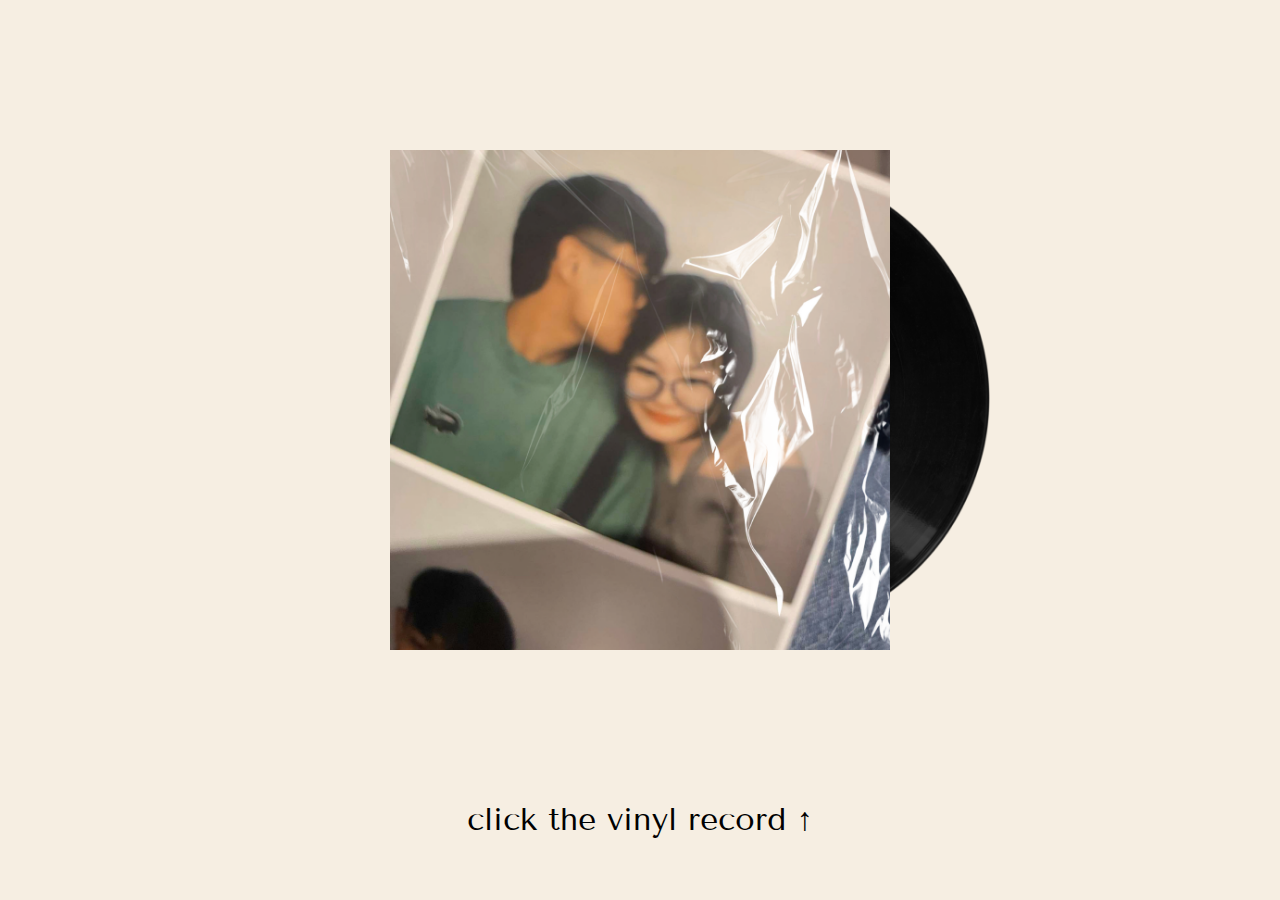
<file: view/index.html>
<!DOCTYPE html> 
<html lang="en">
    <head>
        <meta charset="UTF-8">
        <meta http-equiv="X-UA-Compatible" content="IE=edge">
        <meta name="viewport" content="width=device-width, initial-scale=1.0">
        <title>Vinyl Page</title>
        <link rel="stylesheet" href="../public/css/index.css">
        
    </head>
    <body>
       
    <div class="image-container">
        <img src="../public/images/covervinyl.png" alt="vinyl cover">
        <a href="main.html">
            <img id="moveable-image" src="../public/images/vinylcd.png" alt="vinylcd">
        </a>
    </div>
    
    <div class="typewriter">
        <h1>click the vinyl record ↑</h1>
    </div>
    

    </body>
</html>
</file>
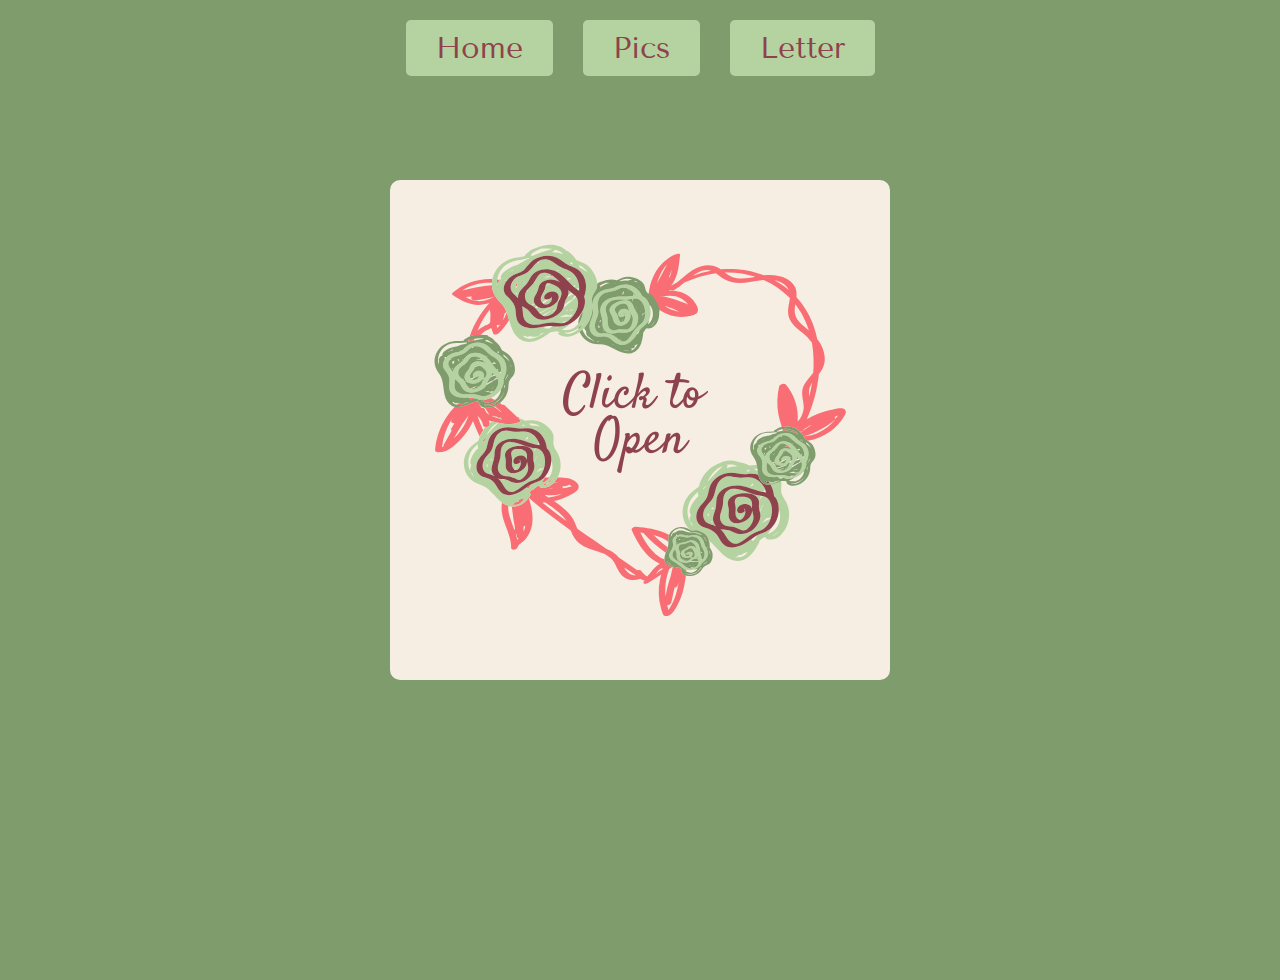
<file: view/letter.html>
<!DOCTYPE html>
<html lang="en">
<head>
    <meta charset="UTF-8">
    <meta http-equiv="X-UA-Compatible" content="IE=edge">
    <meta name="viewport" content="width=device-width, initial-scale=1.0">
    <link rel="stylesheet" href="../public/css/letter.css">
    <title>Letter Page</title>
    <script src="https://ajax.googleapis.com/ajax/libs/jquery/3.4.1/jquery.min.js"></script> 
    
</head> 
<body>
    <header>
    <nav class = "nav">
        <button class="nav-btn" id="home" onclick="window.location.href='main.html'">Home</button>
        <button class="nav-btn" id="pics" onclick="window.location.href='pics.html'">Pics</button>
        <button class="nav-btn" id="letter" onclick="window.location.href='letter.html'">Letter</button>   
    </nav>
</header>

    <div class="card" onclick="toggleCard()">
        <div class="card-inner">
            <div class="card-front">
                <img src="../public/images/Valentine's challenge (500 x 500 px).png" alt="cover">
            </div>
            <div class="card-back">
                <p style="text-align: left; font-size: 20px; line-height: 1.5; margin: 20px;">Dear my Pookeh, <br>
        
                    Since today is Valentine's Day, I wanted to create this for you, even though I kind of crammed it! I truly appreciate your patience and kindness. You always manage to put a smile on my face and make me feel better during stressful times.
                    
                    I cherish every moment I spend with you, and I look forward to our future together. I can't wait to create more wonderful memories with you.
                    
                    I love you always. <br> 
                    
                    From your Pookeh</p>
            </div>
        </div>
    </div>

    <script>
        function toggleCard() {
    const card = document.querySelector('.card');
    card.classList.toggle('open');
}

    </script>
</body>

</html>
</file>
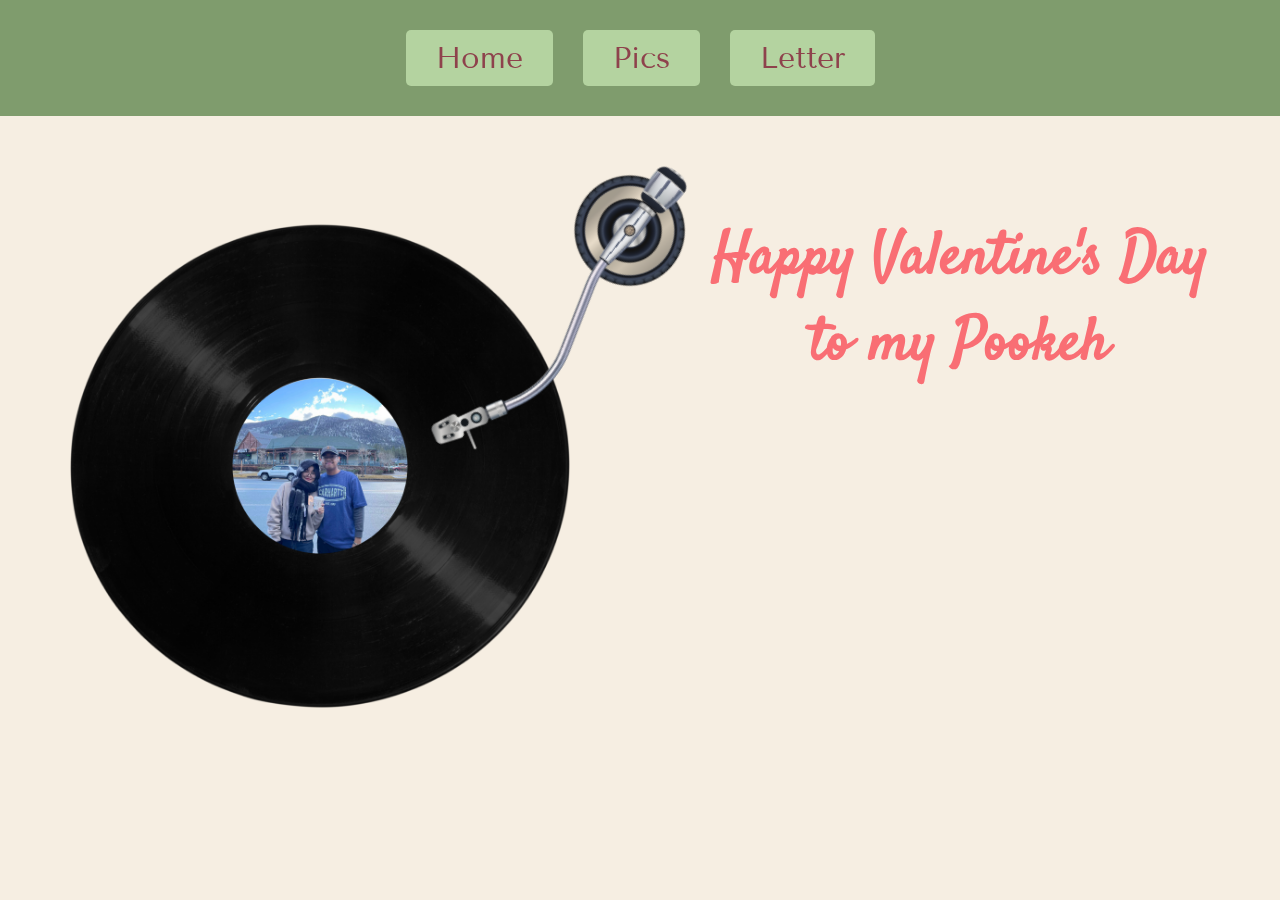
<file: view/main.html>
<!DOCTYPE html>
<html lang="en">
<head>
    <meta charset="UTF-8">
    <meta http-equiv="X-UA-Compatible" content="IE=edge">
    <meta name="viewport" content="width=device-width, initial-scale=1.0">
    <link rel="stylesheet" href="../public/css/main.css">
    <title>Main Page</title>
</head> 
<body>
    <header>
        <nav class = "nav">
            <button class="nav-btn" id="home" onclick="window.location.href='main.html'">Home</button>
            <button class="nav-btn" id="pics" onclick="window.location.href='pics.html'">Pics</button>
            <button class="nav-btn" id="letter" onclick="window.location.href='letter.html'">Letter</button>   
        </nav>
    </header>
    <div class="headertext">
        
        <div class="image-container">
            <img id="first-image" src="../public/images/recorder imaget.png" alt="vinyl player">
            <img id="moveable-image" src="../public/images/vinylcd.png" alt="vinylcd">
        </div>
        <div class = "text">
            <h1>Happy Valentine's Day <br> to my Pookeh</h1>
            <iframe style="border-radius:12px" src="https://open.spotify.com/embed/track/6cx5CvFhqN19efStehJqoW?utm_source=generator" width="100%" height="152" frameBorder="0" allowfullscreen="" allow="autoplay; clipboard-write; encrypted-media; fullscreen; picture-in-picture" loading="lazy"></iframe>
        </div>
        
    </div>
    
    
</body>

</html>
</file>
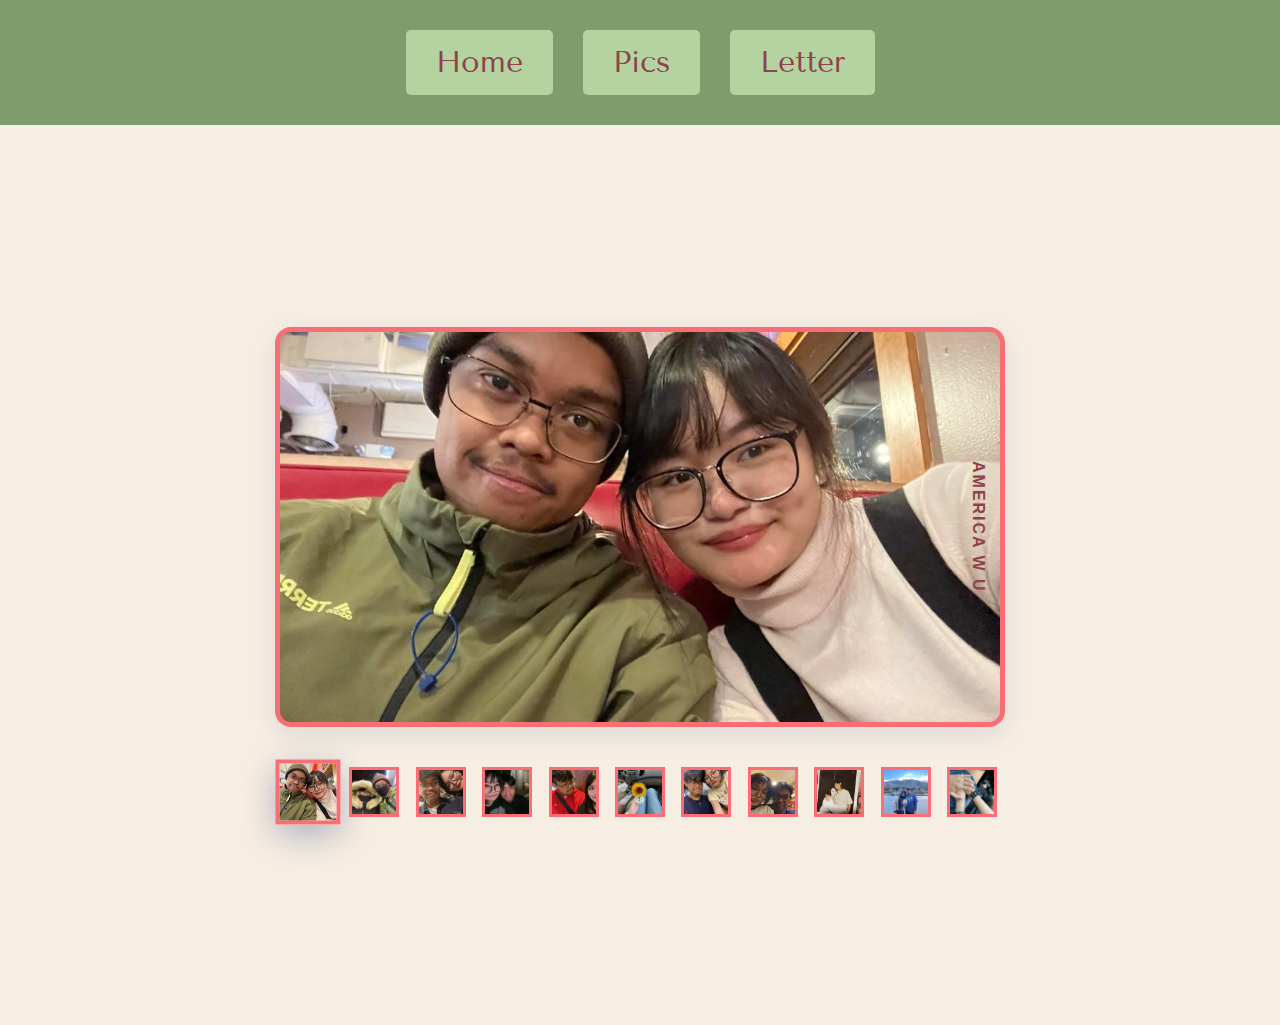
<file: view/pics.html>
<!DOCTYPE html>
<html lang="en">
<head>
    <meta charset="UTF-8">
    <meta http-equiv="X-UA-Compatible" content="IE=edge">
    <meta name="viewport" content="width=device-width, initial-scale=1.0">
    <link rel="stylesheet" href="../public/css/pics.css">
    <link rel="stylesheet" href="https://cdn.jsdelivr.net/npm/bootstrap@4.3.1/dist/css/bootstrap.min.css" integrity="sha384-ggOyR0iXCbMQv3Xipma34MD+dH/1fQ784/j6cY/iJTQUOhcWr7x9JvoRxT2MZw1T" crossorigin="anonymous">

    <title>Pics Page</title>
</head> 
<body>
    
    <script src="https://code.jquery.com/jquery-3.3.1.slim.min.js" integrity="sha384-q8i/X+965DzO0rT7abK41JStQIAqVgRVzpbzo5smXKp4YfRvH+8abtTE1Pi6jizo" crossorigin="anonymous"></script>
    <script src="https://cdn.jsdelivr.net/npm/popper.js@1.14.7/dist/umd/popper.min.js" integrity="sha384-UO2eT0CpHqdSJQ6hJty5KVphtPhzWj9WO1clHTMGa3JDZwrnQq4sF86dIHNDz0W1" crossorigin="anonymous"></script>
    <script src="https://cdn.jsdelivr.net/npm/bootstrap@4.3.1/dist/js/bootstrap.min.js" integrity="sha384-JjSmVgyd0p3pXB1rRibZUAYoIIy6OrQ6VrjIEaFf/nJGzIxFDsf4x0xIM+B07jRM" crossorigin="anonymous"></script>
  
    <header>
        <nav class = "nav">
            <button class="nav-btn" id="home" onclick="window.location.href='main.html'">Home</button>
            <button class="nav-btn" id="pics" onclick="window.location.href='pics.html'">Pics</button>
            <button class="nav-btn" id="letter" onclick="window.location.href='letter.html'">Letter</button>   
        </nav>
    </header>

	<div class="section full-height over-hide px-4 px-sm-0">
		<div class="container">
			<div class="row full-height justify-content-center">
				<div class="col-lg-10 col-xl-8 align-self-center padding-tb">
					<div class="section mx-auto text-center slider-height-padding">
			          	<input class="checkbox frst" type="radio" id="slide-1" name="slider" checked/>
			          	<label for="slide-1"></label>
			          	<input class="checkbox scnd" type="radio" name="slider" id="slider-2"/>
			          	<label for="slider-2"></label>
			          	<input class="checkbox thrd" type="radio" name="slider" id="slider-3"/>
			          	<label for="slider-3"></label>
			          	<input class="checkbox foth" type="radio" name="slider" id="slider-4"/>
			          	<label for="slider-4"></label>
                        <input class="checkbox fifth" type="radio" name="slider" id="slider-5"/>
                        <label for="slider-5"></label>
                        <input class="checkbox sixth" type="radio" name="slider" id="slider-6"/>
                        <label for="slider-6"></label>
                        <input class="checkbox seventh" type="radio" name="slider" id="slider-7"/>
                        <label for="slider-7"></label>
                        <input class="checkbox eight" type="radio" name="slider" id="slider-8"/>
                        <label for="slider-8"></label>
                        <input class="checkbox ninth" type="radio" name="slider" id="slider-9"/>
                        <label for="slider-9"></label>
                        <input class="checkbox tenth" type="radio" name="slider" id="slider-10"/>
                        <label for="slider-10"></label>
                        <input class="checkbox eleventh" type="radio" name="slider" id="slider-11"/>
                        <label for="slider-11"></label>

						<ul>
							<li>
								<span>AMERICA W U</span>
						    </li>
							<li>
								<span>LAKE TAHOE</span>
						    </li>
							<li>
								<span>OUR ANNIVERSARY</span>
						    </li>
							<li>
								<span>AT UR HOUSE :3</span>
						    </li>
                            <li>
                                <span>Din tai fung lol</span>
                            </li>
                            <li>
                                <span>first official date!</span>
                            </li>
                            <li>
                                <span>school date</span>
                            </li>
                            <li>
                                <span>first xmas!</span>
                            </li>
                            <li>
                                <span>ur bday!</span>
                            </li>
                            <li>
                                <span>another lake tahoe pic :3</span>
                            </li>
                            <li>
                                <span>my bday!</span>
                            </li>
					    </ul>
				    </div>
			    </div>
	      	</div>
	    </div>
	</div>
</body>

</html>
</file>
<file: public/css/index.css>
/* Import the Satisfy font from Google Fonts */
@import url('https://fonts.googleapis.com/css2?family=Satisfy&family=Tenor+Sans&display=swap');

/* Typewriter heading */
.typewriter h1 {
    font-family: "Tenor Sans", serif;
    font-weight: 500;
    font-style: normal;
    text-align: center; /* Horizontally center the text */
    animation: jump 2s ease-in-out infinite; /* Apply the jump animation */
}

/* The jump animation */
@keyframes jump {
    0% {
        transform: translateY(0); /* Start at the normal position */
    }
    30% {
        transform: translateY(-20px); /* Move the element up */
    }
    50% {
        transform: translateY(0); /* Return to the normal position */
    }
    70% {
        transform: translateY(-20px); /* Move the element up again */
    }
    100% {
        transform: translateY(0); /* Return to the normal position */
    }
}


body {
    background-color: #f6eee2; /* Set the background color of the page */
}

/* Container to hold the images */
.image-container {
    position: relative;
    width: 500px;  /* Set the width of the container */
    height: 500px; /* Set the height of the container */
    margin: 150px auto; /* Optionally center the container horizontally in the page */

}

/* Style for the first image */
.image-container img:first-child {
    position: absolute;
    top: 50%;  /* Vertically center */
    left: 50%; /* Horizontally center */
    transform: translate(-50%, -50%);  /* Adjusts the position so the image is perfectly centered */
    z-index: 2; /* Ensures this image is at the top */
    width: 100%;  /* Make sure it fills the container */
    height: 100%; /* Ensure it stays within the container size */
}

/* Style for the second image */
#moveable-image {
    position: absolute;
    top: 50%;  /* Vertically center */
    left: 70%; /* Horizontally center */
    transform: translate(-50%, -50%); /* Adjusts the position so the image is perfectly centered */
    z-index: 1; /* Ensures this image is on the bottom */
    width: 100%;    /* Maintain aspect ratio */
    height: 100%;   /* Maintain aspect ratio */
    transition: transform 0.5s ease-in-out; /* Smooth transition effect */
}

/* Move the image to the right when hovered */
#moveable-image:hover {
    transform: translate(-50%, -50%) translateX(50px); /* Move the image 50px to the right */
}
</file>
<file: public/css/letter.css>
@import url('https://fonts.googleapis.com/css2?family=Satisfy&family=Tenor+Sans&display=swap');
/* General body styles */
body {
    margin: 0; /* Remove default margin */
    background-color: #7f9c6d;  /* Background color for the body */
    font-family: "Satisfy", sans-serif;
    display: flex;
    flex-direction: column; /* Stack the navbar and content vertically */
    align-items: center; /* Center content horizontally */
    min-height: 100vh; /* Ensure body takes full height */
}

/* Navbar settings */
header {
    position: fixed; /* Fixed position so it stays at the top */
    top: 0;
    left: 0;
    width: 100%; /* Ensure the navbar spans the full width */
    background-color: #7f9c6d;  /* Navbar background color */
    padding: 20px 0; /* Padding for the navbar */
    z-index: 10; /* Make sure it stays above other elements */
}

/* Centered navigation bar */
.nav {
    display: flex;
    justify-content: center;  /* Centers the buttons horizontally */
    align-items: center;      /* Ensures the buttons are vertically centered */
    gap: 30px;                /* Adds space between the buttons */
}

/* Style for each button */
.nav-btn {
    font-family: "Tenor Sans", serif;
    font-weight: 500;
    font-style: normal;
    background-color: #b4d3a0;  /* Button background color */
    color: #8e424c;             /* Button text color */
    border: none;
    padding: 10px 30px;         /* Padding around the text */
    font-size: 30px;            /* Font size */
    cursor: pointer;           /* Change cursor to pointer on hover */
    border-radius: 5px;         /* Rounded corners */
    transition: background-color 0.3s;  /* Smooth transition for hover effect */
}

/* Hover effect for buttons */
.nav-btn:hover {
    background-color: #f96e74;  /* Lighter background color on hover */
}

/* Space below the navbar to prevent overlap with content */
body {
    padding-top: 80px; /* Adjust based on navbar height */
}

/* Card container */
.card {
    width: 500px;
    height: 500px;
    perspective: 1000px; /* Adds depth for 3D effect */
    cursor: pointer;
    margin: 100px auto; /* Center the card horizontally and give some space from the top */
}

/* Card inner wrapper (will rotate) */
.card-inner {
    width: 100%;
    height: 100%;
    transform-style: preserve-3d;
    transition: transform 0.6s ease-in-out;
}

/* Front side of the card */
.card-front {
    background-color: #f6eee2;
    color: white;
    text-align: center;
    border-radius: 10px;
    position: absolute;
    width: 100%;
    height: 100%;
    backface-visibility: hidden; /* Hides the back side */
    display: flex;
    justify-content: center;
    align-items: center;
}

/* Back side of the card */
.card-back {
    background-color: #8e424c;
    color: #f6eee2;
    text-align: center;
    border-radius: 10px;
    position: absolute;
    width: 100%;
    height: 100%;
    transform: rotateY(180deg); /* Initially rotated to the back */
    backface-visibility: hidden;
    display: flex;
    justify-content: center;
    align-items: center;
}

/* When the card is clicked, rotate it to show the back */
.card.open .card-inner {
    transform: rotateY(180deg);
}
</file>
<file: public/css/main.css>
@import url('https://fonts.googleapis.com/css2?family=Satisfy&family=Tenor+Sans&display=swap');
/* Header settings */

* {
    margin: 0;
    padding: 0;
    box-sizing: border-box;
}
body {
    margin: 0;
    background-color: #f6eee2;  /* Optional: background color */
}

header {
    display: flex;
    z-index: 3;
    background-color: #7f9c6d;  /* Dark background for the navbar */
    padding: 30px 0;  /* Some padding for the navbar */
    justify-content: center;  /* Centers the buttons horizontally */
    align-items: center;      /* Ensures the buttons are vertically centered (in case the height is more than the buttons) */
}

/* Centered navigation bar using Flexbox */
.nav {
    display: flex;
    z-index: 3;
    justify-content: center;  /* Centers the buttons horizontally */
    align-items: center;      /* Ensures the buttons are vertically centered (in case the height is more than the buttons) */
    gap: 30px;                /* Adds space between the buttons */
}

/* Style for each button */
.nav-btn {
    font-family: "Tenor Sans", serif;
    z-index: 3;
    font-weight: 500;
    font-style: normal;
    background-color: #b4d3a0;  /* Button background color */
    color: #8e424c;               /* Button text color */
    border: none;
    padding: 10px 30px;         /* Padding around the text */
    font-size: 30px;            /* Font size */
    cursor: pointer;           /* Change cursor to pointer on hover */
    border-radius: 5px;         /* Rounded corners */
    transition: background-color 0.3s;  /* Smooth transition for hover effect */
    gap: 40px; 
}

/* Hover effect for buttons */
.nav-btn:hover {
    background-color: #f96e74;  /* Lighter background color on hover */
}

.headertext {
    display: flex;
    justify-content: center;  /* Centers the buttons horizontally */
    align-items: center;      /* Ensures the buttons are vertically centered (in case the height is more than the buttons) */
    text-align: center;       /* Centers the text horizontally */
    background-color: #f6eee2;  /* Optional: background color */
}

.text{
    font-family: "Satisfy", serif;
    font-weight: 400;
    font-style: normal;
    color: #f96e74; 
    font-size: 30px;
    position: relative;
    width: 500px;  /* Set the width of the container */
    height: 500px; /* Set the height of the container */
    margin: 100px auto; /* Optionally center the container horizontally in the page */
   
}


.image-container {
    position: relative;
    width: 500px;  /* Set the width of the container */
    height: 500px; /* Set the height of the container */
    margin: 100px auto; /* Optionally center the container horizontally in the page */

}

/* Style for the first image */
.image-container img:first-child {
    position: absolute;
    bottom: 30%;
    
    left: 50%; /* Horizontally center */
    z-index: 2; /* Ensures this image is at the top */
    width: 100%;  /* Make sure it fills the container */
    height: 100%; /* Ensure it stays within the container size */
}

#first-image {
    transform: rotate(35deg); /* Rotate the image 90 degrees clockwise */
}
/* Style for the second image */
#moveable-image {
    position: absolute;
    top: 50%;  /* Vertically center */
    left: 50%; /* Horizontally center */
    transform: translate(-50%, -50%); /* Adjusts the position so the image is perfectly centered */
    z-index: 1; /* Ensures this image is on the bottom */
    width: 100%;    /* Maintain aspect ratio */
    height: 100%;   /* Maintain aspect ratio */
    animation: spin 3s infinite linear;  /* Add animation: spin for 3 seconds, infinite loop */
}

@keyframes spin {
    from {
        transform: translate(-50%, -50%) rotate(0deg); /* Start from 0 degrees */
    }
    to {
        transform: translate(-50%, -50%) rotate(360deg); /* Rotate to 360 degrees (one full spin) */
    }
}
</file>
<file: public/css/pics.css>
@import url('https://fonts.googleapis.com/css2?family=Satisfy&family=Tenor+Sans&display=swap');
body{
	font-weight: 300;
	font-size: 15px;
	line-height: 1.7;
	color: #8e424c;
	background-color: #f6eee2;
	overflow-x: hidden;
}

header {
    display: flex;
    z-index: 3;
    background-color: #7f9c6d;  /* Dark background for the navbar */
    padding: 30px 0;  /* Some padding for the navbar */
    justify-content: center;  /* Centers the buttons horizontally */
    align-items: center;      /* Ensures the buttons are vertically centered (in case the height is more than the buttons) */
}

/* Centered navigation bar using Flexbox */
.nav {
    display: flex;
    z-index: 3;
    justify-content: center;  /* Centers the buttons horizontally */
    align-items: center;      /* Ensures the buttons are vertically centered (in case the height is more than the buttons) */
    gap: 30px;                /* Adds space between the buttons */
}

/* Style for each button */
.nav-btn {
    font-family: "Tenor Sans", serif;
    z-index: 3;
    font-weight: 500;
    font-style: normal;
    background-color: #b4d3a0;  /* Button background color */
    color: #8e424c;               /* Button text color */
    border: none;
    padding: 10px 30px;         /* Padding around the text */
    font-size: 30px;            /* Font size */
    cursor: pointer;           /* Change cursor to pointer on hover */
    border-radius: 5px;         /* Rounded corners */
    transition: background-color 0.3s;  /* Smooth transition for hover effect */
    gap: 40px; 
}

/* Hover effect for buttons */
.nav-btn:hover {
    background-color: #f96e74;  /* Lighter background color on hover */
}

a {
	cursor: pointer;
}
a:hover {
	text-decoration: none;
}


.section{
  position: relative;
  width: 100%;
  display: block;
  background-color:  #f6eee2;
}
.full-height{
  min-height: 100vh;
}
.over-hide{
  overflow: hidden;
}
.padding-tb{
  padding: 100px 0;
}
[type="radio"]:checked,
[type="radio"]:not(:checked){
  position: absolute;
  left: -9999px;
}
.checkbox:checked + label,
.checkbox:not(:checked) + label{
  position: relative;
  cursor: pointer;
  margin: 0 auto;
  text-align: center;
  margin-right: 6px;
  margin-left: 6px;
  display: inline-block;
  width: 50px;
  height: 50px;
  border: 3px solid #f96e74;
  font-family: "Tenor Sans", serif;
  background-size: cover;
  background-position: center;
  box-sizing: border-box;
  -webkit-transition: all 0.2s ease;
  transition: all 0.2s ease;
  background-image: url('../images/america2.jpg');
  animation: border-transform 6s linear infinite alternate forwards;
    -webkit-animation-play-state: paused;
    -moz-animation-play-state: paused;
    animation-play-state: paused;
}
.checkbox.scnd + label{
  background-image: url('../images/americafur.jpg');

}
.checkbox.thrd + label{
  background-image: url('../images/anniversary.jpg');
}
.checkbox.foth + label{
  background-image: url('../images/athishouse.jpg');
}
.checkbox.fifth + label{
  background-image: url('../images/dtfpic.jpg');
}
.checkbox.sixth + label{
  background-image: url('../images/firstofficialdategift.jpg');
}
.checkbox.seventh + label{
  background-image: url('../images/datemay.jpg');
}
.checkbox.eight + label{
  background-image: url('../images/firstxmas.jpg');
}
.checkbox.ninth + label{
  background-image: url('../images/hisbday.jpg');
}
.checkbox.tenth + label{
  background-image: url('../images/laketahoepic.jpg');
}
.checkbox.eleventh + label{
  background-image: url('../images/mybday.jpg');
}

.checkbox:checked + label{
  box-shadow: 0 8px 25px 0 rgba(16,39,112,.3);
  transform: scale(1.3);
    -webkit-animation-play-state: running;
    -moz-animation-play-state: running;
    animation-play-state: running;
}
@keyframes border-transform{
  0%,100% { border-radius: 63% 37% 54% 46% / 55% 48% 52% 45%; } 
  14% { border-radius: 40% 60% 54% 46% / 49% 60% 40% 51%; } 
  28% { border-radius: 54% 46% 38% 62% / 49% 70% 30% 51%; } 
  42% { border-radius: 61% 39% 55% 45% / 61% 38% 62% 39%; } 
  56% { border-radius: 61% 39% 67% 33% / 70% 50% 50% 30%; } 
  70% { border-radius: 50% 50% 34% 66% / 56% 68% 32% 44%; } 
  84% { border-radius: 46% 54% 50% 50% / 35% 61% 39% 65%; } 
}

.slider-height-padding {
  padding-top: 440px;
}

ul {
  position: absolute;
  top: 0;
  left: 0;
  display: block;
  width: 100%;
  z-index: 100;
  padding: 0;
  margin: 0;
  list-style: none;
}
ul li {
  position: absolute;
  top: 0;
  left: 0;
  width: 100%;
  display: block;
  z-index: 100;
  padding: 0;
  margin: 0;
  list-style: none;
  height: 400px;
  border: 5px solid #f96e74;
  background-size: cover;
  background-position: center;
  background-image: url('../images/america2.jpg');
  border-radius: 50%;
  box-sizing: border-box;

  font-weight: 900;
  font-size: 16px;
  letter-spacing: 2px;
  line-height: 2.7;
  color: #8e424c;
  writing-mode: vertical-rl;
  opacity: 0;
  pointer-events: none;
  box-shadow: 0 8px 25px 0 rgba(16,39,112,.1);
  -webkit-transition: all 0.5s ease;
  transition: all 0.5s ease;
}

ul li:nth-child(2) {
  background-image: url('../images/americafur.jpg');
}
ul li:nth-child(3) {
  background-image: url('../images/anniversary.jpg');
}
ul li:nth-child(4) {
  background-image: url('../images/athishouse.jpg');
} 
ul li:nth-child(5) {
    background-image: url('../images/dtfpic.jpg');
}
ul li:nth-child(6) {
    background-image: url('../images/firstofficialdategift.jpg');
}
ul li:nth-child(7) {
    background-image: url('../images/datemay.jpg');
}
ul li:nth-child(8) {
    background-image: url('../images/firstxmas.jpg');
}
ul li:nth-child(9) {
    background-image: url('../images/hisbday.jpg');
}
ul li:nth-child(10) {
    background-image: url('../images/laketahoepic.jpg');
}
ul li:nth-child(11) {
    background-image: url('../images/mybday.jpg');
}


.checkbox.frst:checked ~ ul li:nth-child(1) {
  opacity: 1;
  pointer-events: auto;
  border-radius: 16px;
}
.checkbox.scnd:checked ~ ul li:nth-child(2) {
  opacity: 1;
  pointer-events: auto;
  border-radius: 16px;
}
.checkbox.thrd:checked ~ ul li:nth-child(3) {
  opacity: 1;
  pointer-events: auto;
  border-radius: 16px;
}
.checkbox.foth:checked ~ ul li:nth-child(4) {
  opacity: 1;
  pointer-events: auto;
  border-radius: 16px;
}

.checkbox.fifth:checked ~ ul li:nth-child(5) {
  opacity: 1;
  pointer-events: auto;
  border-radius: 16px;
}

.checkbox.sixth:checked ~ ul li:nth-child(6) {
  opacity: 1;
  pointer-events: auto;
  border-radius: 16px;  
} 

.checkbox.seventh:checked ~ ul li:nth-child(7) {
  opacity: 1;
  pointer-events: auto;
  border-radius: 16px;  
} 

.checkbox.eight:checked ~ ul li:nth-child(8) {
  opacity: 1;
  pointer-events: auto;  
  border-radius: 16px;  
}           

.checkbox.ninth:checked ~ ul li:nth-child(9) {      
  opacity: 1;                             
  pointer-events: auto;                     
  border-radius: 16px;  
}           

.checkbox.tenth:checked ~ ul li:nth-child(10) {      
  opacity: 1;                             
  pointer-events: auto;                     
  border-radius: 16px;  
}           

.checkbox.eleventh:checked ~ ul li:nth-child(11) {              
  opacity: 1;                             
  pointer-events: auto;                     
  border-radius: 16px;  
}   

.logo {
	position: absolute;
	top: 30px;
	right: 30px;
	display: block;
	z-index: 100;
	transition: all 250ms linear;
}
.logo img {
	height: 26px;
	width: auto;
	display: block;
}



@media (max-width: 767px) {
  .slider-height-padding {
    padding-top: 340px;
  }
  ul li {
    height: 300px;
    font-size: 13px;
    letter-spacing: 1px;
  }
}

@media (max-width: 575px) {
  .slider-height-padding {
    padding-top: 240px;
  }
  ul li {
    height: 200px;
  }
}
</file>
